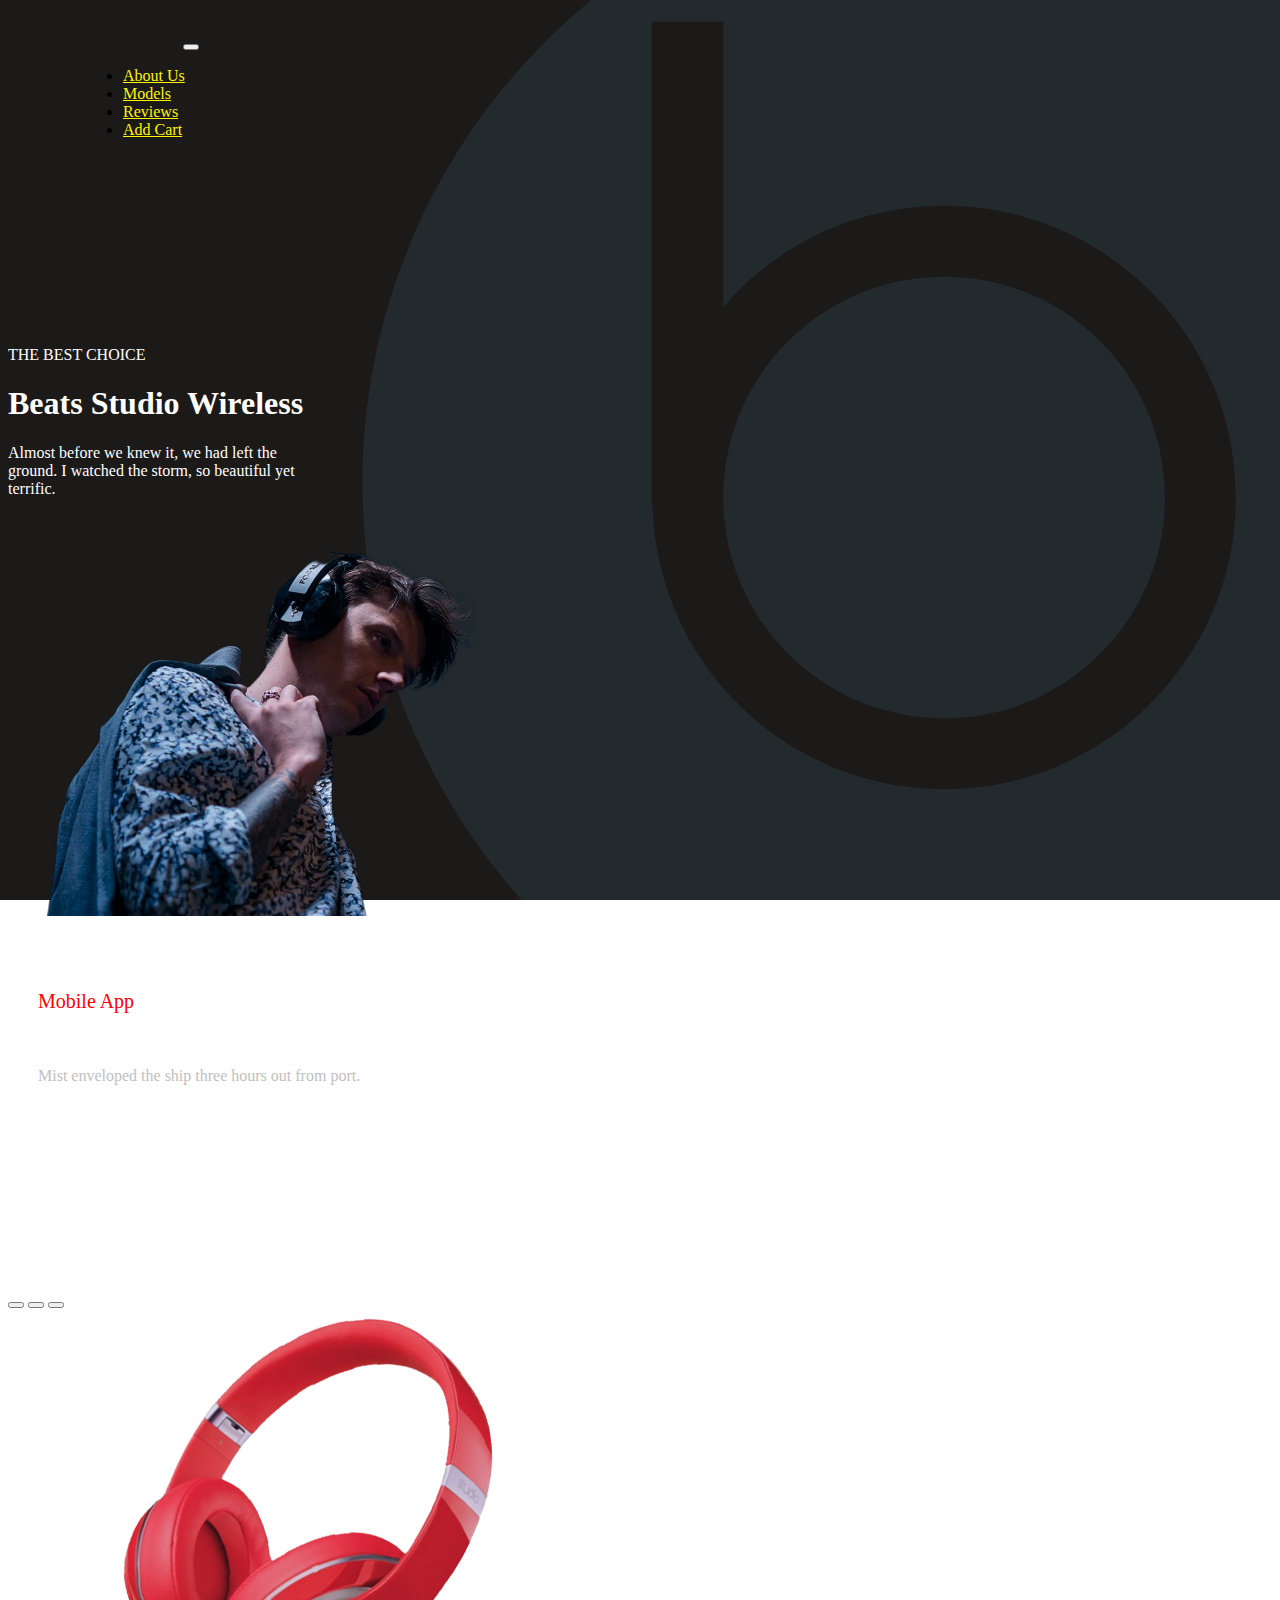
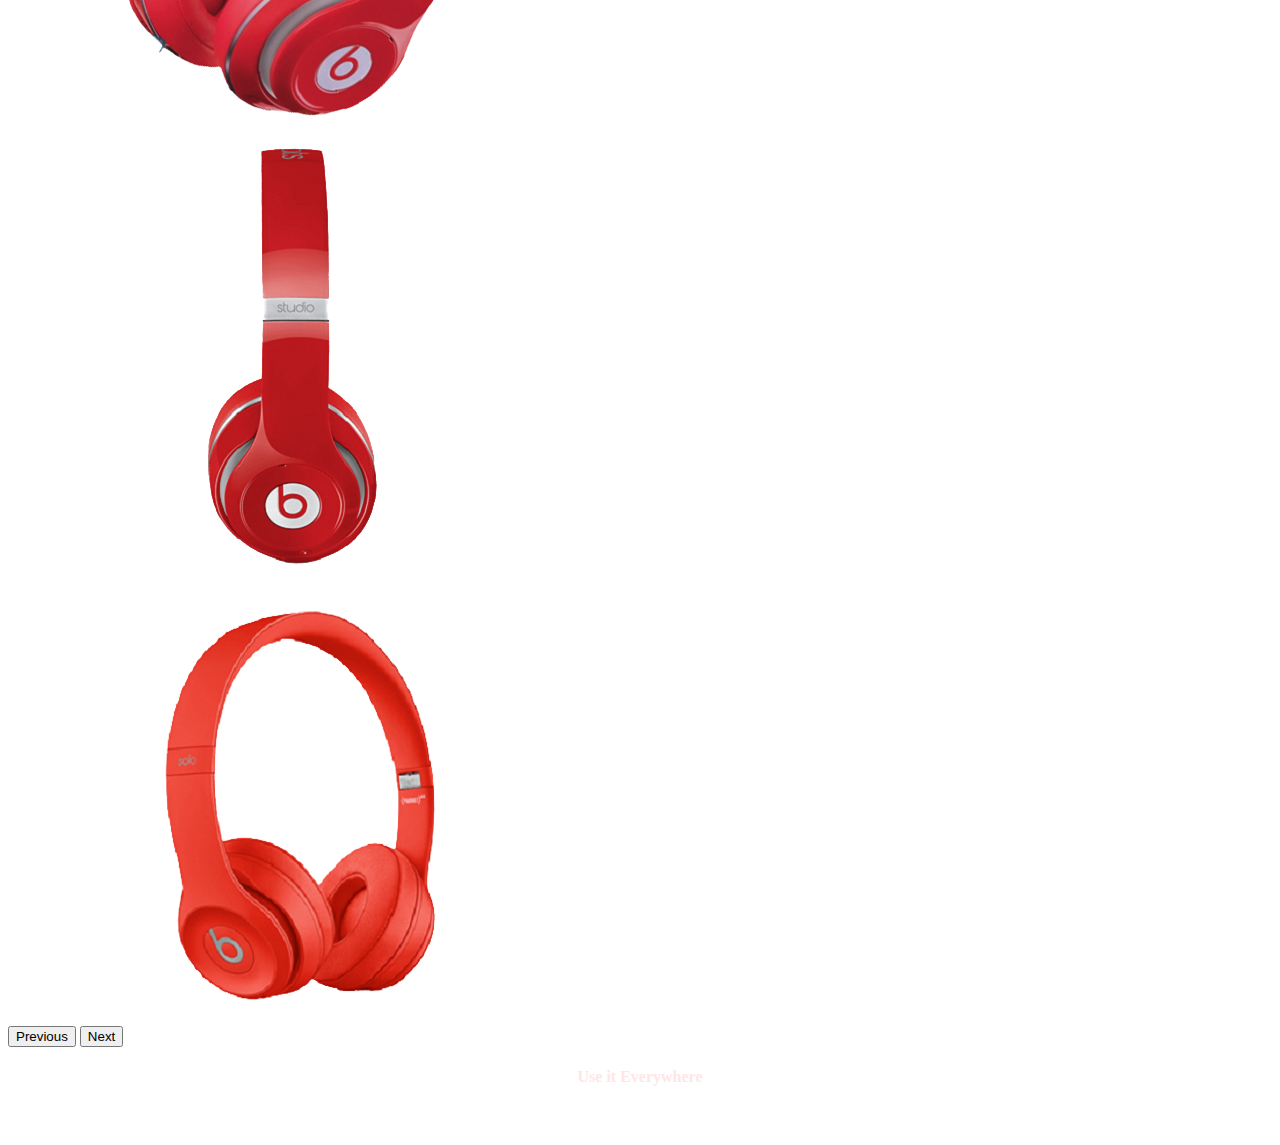
<file: index.html>
<!doctype html>
<html lang="en">
  <head>
    <meta charset="utf-8">
    <meta name="viewport" content="width=device-width, initial-scale=1">

    <!-- Bootstrap CSS -->
    <link href="https://cdn.jsdelivr.net/npm/bootstrap@5.0.1/dist/css/bootstrap.min.css" rel="stylesheet" integrity="sha384-+0n0xVW2eSR5OomGNYDnhzAbDsOXxcvSN1TPprVMTNDbiYZCxYbOOl7+AMvyTG2x" crossorigin="anonymous">
    <link rel="stylesheet" href="https://cdnjs.cloudflare.com/ajax/libs/font-awesome/5.15.3/css/all.min.css" integrity="sha512-iBBXm8fW90+nuLcSKlbmrPcLa0OT92xO1BIsZ+ywDWZCvqsWgccV3gFoRBv0z+8dLJgyAHIhR35VZc2oM/gI1w==" crossorigin="anonymous" referrerpolicy="no-referrer"/>
    <link href="style.css" rel="stylesheet">
    <title>Beats Studio</title>
    <link rel="icon" href="images\bicon.png" type="image/icon type">
  </head>
  <body>

    <!---navbar--->
    <nav class="navbar fixed-top navbar-expand-lg navbar-dark bg-transparent ">
    <div class="container-fluid">
      <a class="navbar-brand" href="#"><i class="fas fa-bars"></i><i class="fas fa-search"></i></a>
      <button class="navbar-toggler" type="button" data-bs-toggle="collapse" data-bs-target="#navbarSupportedContent" aria-controls="navbarSupportedContent" aria-expanded="false" aria-label="Toggle navigation">
        <span class="navbar-toggler-icon"></span>
      </button>
      <div class="collapse navbar-collapse" id="navbarSupportedContent">
        <ul class="navbar-nav ms-auto mb-2 mb-lg-0">
          <li class="nav-item px-4">
            <a class="nav-link active" aria-current="page" href="index.html">About Us</a>
          </li>
          <li class="nav-item px-4">
            <a class="nav-link" href="models.html">Models</a>
          </li>
          <li class="nav-item px-4">
            <a class="nav-link" href="reviews.html">Reviews</a>
          </li>
          <li class="nav-item px-4">
            <a class="nav-link" href="#">Add Cart</a>
          </li>
        </ul>

      </div>
    </div>
  </nav>
    <!--images-->
    <div class="container">
    <div class="row">
      <div id="text1" class="col">
        <!--sub grid-->
        <p>THE BEST CHOICE</p>
        <h1>Beats Studio Wireless</h1>
        <p id="text11">Almost before we knew it, we had left the ground. I watched the storm, so beautiful yet terrific.</p>

        <div class="row">
          <div class="col-8 col-sm-6">
            <!--1 of 2-->
            <img id="img1" src="images/download.png">
          </div>
          <div id="text2" class="col-4 col-sm-6">
            <!--2 of 2-->
            <p id="text21">Mobile App</p><br/>
            <p id="text22">Mist enveloped the ship three hours out from port.</p><br/><br/>
            <h6><a href="#" style="text-decoration: none; color:white;">Download for iOS and Android</a></h6>
          </div>
        </div>
      </div>
      <div class="col">
        <!--carosel-->
        <div id="carouselExampleIndicators" class="carousel slide" data-bs-ride="carousel">
        <div class="carousel-indicators">
          <button type="button" data-bs-target="#carouselExampleIndicators" data-bs-slide-to="0" class="active" aria-current="true" aria-label="Slide 1"></button>
          <button type="button" data-bs-target="#carouselExampleIndicators" data-bs-slide-to="1" aria-label="Slide 2"></button>
          <button type="button" data-bs-target="#carouselExampleIndicators" data-bs-slide-to="2" aria-label="Slide 3"></button>
        </div>
        <div class="carousel-inner p-5">
          <div class="carousel-item active">
            <img id="img1" src="images/headphone.png" class="d-block w-100" alt="hd1">
          </div>
          <div class="carousel-item">
            <img id="img1" src="images/sidehead.png" class="d-block w-100" alt="hd2">
          </div>
          <div class="carousel-item">
            <img id="img1" src="images/fronthead.png" class="d-block w-100" alt="hd3">
          </div>
        </div>
        <button class="carousel-control-prev" type="button" data-bs-target="#carouselExampleIndicators" data-bs-slide="prev">
          <span class="carousel-control-prev-icon" aria-hidden="true"></span>
          <span class="visually-hidden">Previous</span>
        </button>
        <button class="carousel-control-next" type="button" data-bs-target="#carouselExampleIndicators" data-bs-slide="next">
          <span class="carousel-control-next-icon" aria-hidden="true"></span>
          <span class="visually-hidden">Next</span>
        </button>
        </div>
        <!--carosel end-->
        <h4>Use it Everywhere</h4>
        <div id="text3">Originally unvelled in 2007 for the iPhone has been extended to support other
          Apple devices such as the iPad Touch (September 2007) and the iPad (January 2010).
          As of March 2018, Apple's App Store contains more than 2.1 million iOS applications,
          1 million of which are native for iPads[13]These mobile apps have collectively been downloaded
          more than 130 billion times.</div>
      </div>
    </div></div>

    <!---<h1>Hello</h1>--->
    <!-- Option 1: Bootstrap Bundle with Popper -->
    <script src="https://cdn.jsdelivr.net/npm/bootstrap@5.0.1/dist/js/bootstrap.bundle.min.js" integrity="sha384-gtEjrD/SeCtmISkJkNUaaKMoLD0//ElJ19smozuHV6z3Iehds+3Ulb9Bn9Plx0x4" crossorigin="anonymous"></script>
  </body>
</html>
</file>
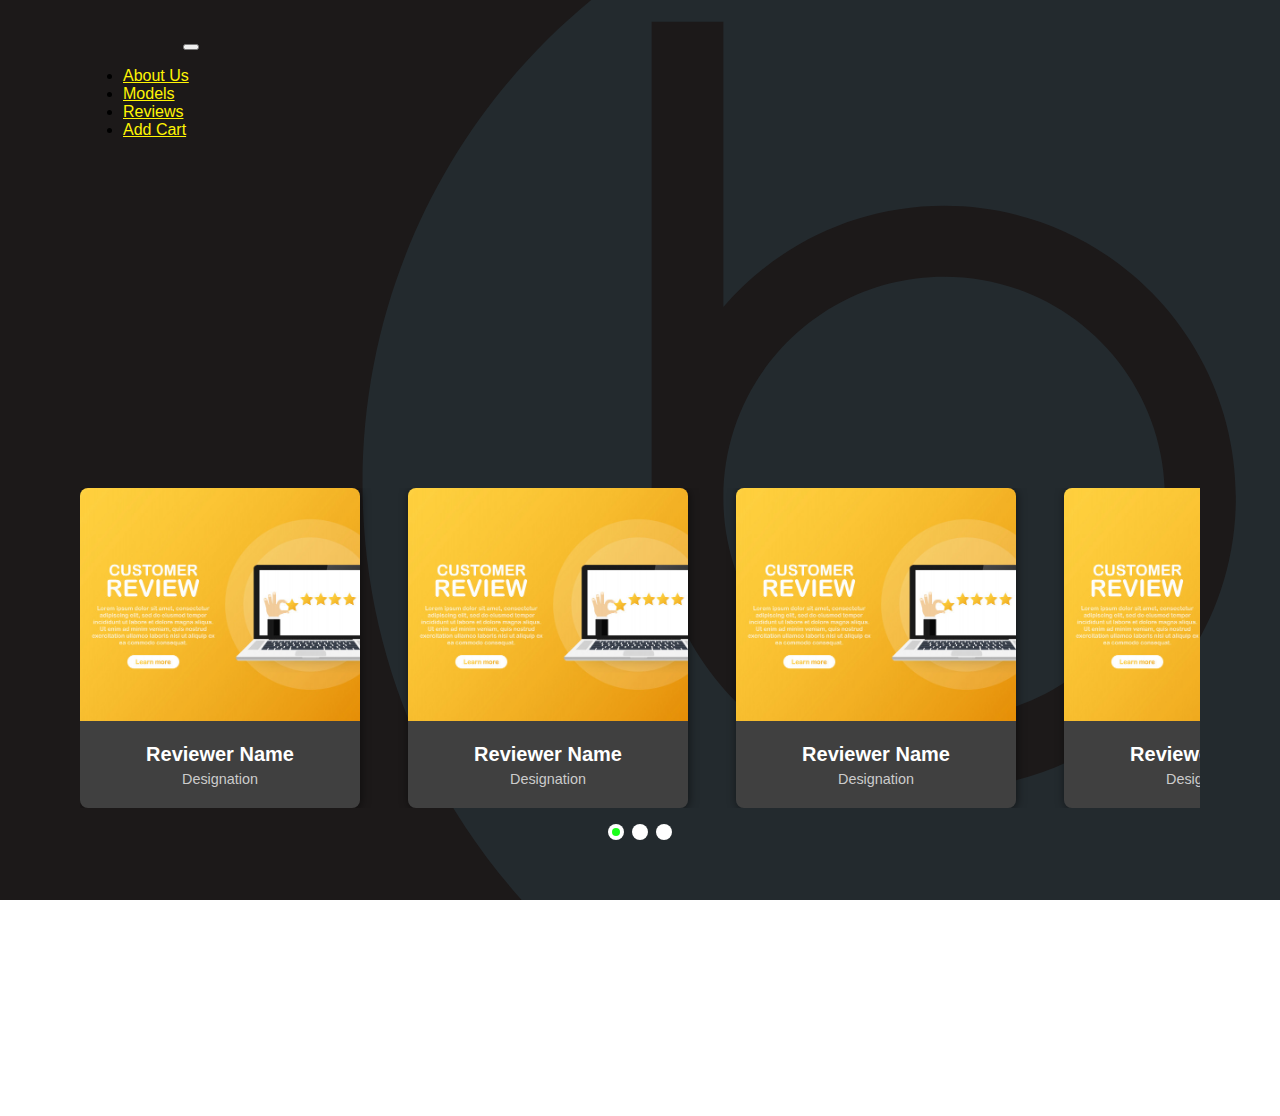
<file: reviews.html>
<!doctype html>
<html lang="en">
  <head>
    <!-- Required meta tags -->
    <meta charset="utf-8">
    <meta name="viewport" content="width=device-width, initial-scale=1">

    <!-- Bootstrap CSS -->
    <link href="https://cdn.jsdelivr.net/npm/bootstrap@5.0.1/dist/css/bootstrap.min.css" rel="stylesheet" integrity="sha384-+0n0xVW2eSR5OomGNYDnhzAbDsOXxcvSN1TPprVMTNDbiYZCxYbOOl7+AMvyTG2x" crossorigin="anonymous">
    <link rel="stylesheet" href="https://cdnjs.cloudflare.com/ajax/libs/font-awesome/5.15.3/css/all.min.css" integrity="sha512-iBBXm8fW90+nuLcSKlbmrPcLa0OT92xO1BIsZ+ywDWZCvqsWgccV3gFoRBv0z+8dLJgyAHIhR35VZc2oM/gI1w==" crossorigin="anonymous" referrerpolicy="no-referrer"/>
    <link href="style.css" rel="stylesheet">
    <link href="style1.css" rel="stylesheet">
    <title>Beats Studio</title>
    <link rel="icon" href="images\bicon.png" type="image/icon type">

  </head>
  <body>
    <!--navbar-->
    <nav class="navbar fixed-top navbar-expand-lg navbar-dark bg-transparent ">
    <div class="container-fluid">
      <a class="navbar-brand" href="#"><i class="fas fa-bars"></i><i class="fas fa-search"></i></a>
      <button class="navbar-toggler" type="button" data-bs-toggle="collapse" data-bs-target="#navbarSupportedContent" aria-controls="navbarSupportedContent" aria-expanded="false" aria-label="Toggle navigation">
        <span class="navbar-toggler-icon"></span>
      </button>
      <div class="collapse navbar-collapse" id="navbarSupportedContent">
        <ul class="navbar-nav ms-auto mb-2 mb-lg-0">
          <li class="nav-item px-4">
            <a class="nav-link" aria-current="page" href="index.html">About Us</a>
          </li>
          <li class="nav-item px-4">
            <a class="nav-link" href="models.html">Models</a>
          </li>
          <li class="nav-item px-4">
            <a class="nav-link active" href="reviews.html">Reviews</a>
          </li>
          <li class="nav-item px-4">
            <a class="nav-link" href="#">Add Cart</a>
          </li>
        </ul>
      </div>
    </div>
    </nav><br><br>
    <!--reviews-->
    <div class="center">
      <div class="wrapper">
        <div class="inner">
          <div class="card">
            <img src="images\review_template.jpg">
            <div class="content">
              <h1>Reviewer Name</h1>
              <h3>Designation</h3>
            </div>
          </div>
          <div class="card">
            <img src="images\review_template.jpg">
            <div class="content">
              <h1>Reviewer Name</h1>
              <h3>Designation</h3>
            </div>
          </div>
          <div class="card">
            <img src="images\review_template.jpg">
            <div class="content">
              <h1>Reviewer Name</h1>
              <h3>Designation</h3>
            </div>
          </div>
          <div class="card">
            <img src="images\review_template.jpg">
            <div class="content">
              <h1>Reviewer Name</h1>
              <h3>Designation</h3>
            </div>
          </div>
          <div class="card">
            <img src="images\review_template.jpg">
            <div class="content">
              <h1>Reviewer Name</h1>
              <h3>Designation</h3>
            </div>
          </div>
          <div class="card">
            <img src="images\review_template.jpg">
            <div class="content">
              <h1>Reviewer Name</h1>
              <h3>Designation</h3>
            </div>
          </div>
                <div class="card">
            <img src="images\review_template.jpg">
            <div class="content">
              <h1>Reviewer Name</h1>
              <h3>Designation</h3>
            </div>
          </div>
                <div class="card">
            <img src="images\review_template.jpg">
            <div class="content">
              <h1>Reviewer Name</h1>
              <h3>Designation</h3>
            </div>
          </div>
                <div class="card">
            <img src="images\review_template.jpg">
            <div class="content">
              <h1>Digital Marketing</h1>
              <h3>Designation</h3>
            </div>
          </div>
        </div>
      </div>

      <div class="map">
        <button class="active first"></button>
        <button class="second"></button>
        <button class="third"></button>
      </div>
    </div>
    <script>
      const buttonsWrapper = document.querySelector(".map");
      const slides = document.querySelector(".inner");

      buttonsWrapper.addEventListener("click", e => {
        if (e.target.nodeName === "BUTTON") {
          Array.from(buttonsWrapper.children).forEach(item =>
            item.classList.remove("active")
          );
          if (e.target.classList.contains("first")) {
            slides.style.transform = "translateX(-0%)";
            e.target.classList.add("active");
          } else if (e.target.classList.contains("second")) {
            slides.style.transform = "translateX(-33.33333333333333%)";
            e.target.classList.add("active");
          } else if (e.target.classList.contains('third')){
            slides.style.transform = 'translatex(-66.6666666667%)';
            e.target.classList.add('active');
          }
        }
      });
    </script>
    <script src="https://cdn.jsdelivr.net/npm/bootstrap@5.0.1/dist/js/bootstrap.bundle.min.js" integrity="sha384-gtEjrD/SeCtmISkJkNUaaKMoLD0//ElJ19smozuHV6z3Iehds+3Ulb9Bn9Plx0x4" crossorigin="anonymous"></script>
  </body>
</html>
</file>
<file: style.css>
body{
  background: url(images/bg.svg) no-repeat center center fixed;
  height: 100%;
  background-size: cover;
  overflow: auto;
}
#text1 {
  padding-top: 150px;
  color: white;
}
#text11{
  width: 300px;
}
#text2 {
  padding: 50px 25px 0px 30px;
}
#text21 {
  color: #ff0000;
  font-size: 20px;
}
#text22 {
  color: #C0C0C0;
}
#text3 {
  color: white;
  font-size: 12px;
  text-align: justify;
}
h4{
  color: #ffe6e6;
  text-align: center;
}
h6{
  width: 225px;
  border-bottom: 2px double;
  padding-bottom: 15px;
}
.navbar {
  padding: 25px 200px 25px 75px;
}
.nav-link{
  display: inline-block;
  position: relative;
  color: #FFF504;
}
.nav-link:after{

  content: '';
  position: absolute;
  width: 100%;
  transform: scaleX(0);
  height: 2px;
  bottom: 0;
  left: 0;
  background-color: #FFF504;
  transform-origin: bottom right;
  transition: transform 0.30s ease-out;
}
.nav-link:hover:after {

  transform: scaleX(1);
  transform-origin: bottom left;
}
i{
  padding: 0px 25px;
}
#img1{
  padding-top: : 60px;
  height: 75%;
}
#carouselExampleIndicators {
  padding-top: 75px;
}

#box {
  width: 100%;
  height: 90%;
}
#tag1{
  text-align: center;
  font-size: 35px;
  font-family: monospace;
  color: white;
}

#pimg{
  display: block;
  margin-left: auto;
  margin-right: auto;
  width: 50%;
}
#pimg:hover{
  display: block;
  margin-left: auto;
  margin-right: auto;
  width: 90%;
  box-shadow: 20px 20px 10px #ffff00;
  cursor: pointer;
}
#subcat{
  background: linear-gradient(
    to right,
    hsl(98 100% 62%),
    hsl(204 100% 59%)
  );
  -webkit-background-clip: text;
  -webkit-text-fill-color: transparent;
}
.btn:link,
.btn:visited {
    text-transform: uppercase;
    text-decoration: none;
    padding: 15px 40px;
    display: inline-block;
    border-radius: 100px;
    transition: all .2s;
    position: absolute;
}

.btn:hover {
    transform: translateY(-3px);
    box-shadow: 0 10px 20px rgba(0, 0, 0, 0.2);
}

.btn:active {
    transform: translateY(-1px);
    box-shadow: 0 5px 10px rgba(0, 0, 0, 0.2);
}

.btn-white {
    background-color: #fff;
    color: #777;
}

.btn::after {
    content: "";
    display: inline-block;
    height: 100%;
    width: 100%;
    border-radius: 100px;
    position: absolute;
    top: 0;
    left: 0;
    z-index: -1;
    transition: all .4s;
}

.btn-white::after {
    background-color: #fff;
}

.btn:hover::after {
    transform: scaleX(1.4) scaleY(1.6);
    opacity: 0;
}

.btn-animated {
    animation: moveInBottom 5s ease-out;
    animation-fill-mode: backwards;
}

@keyframes moveInBottom {
    0% {
        opacity: 0;
        transform: translateY(30px);
    }

    100% {
        opacity: 1;
        transform: translateY(0px);
    }
}
</file>
<file: style1.css>
﻿html, body {
	 height: 100%;
}
 body {
	 font-family: "Poppins", sans-serif;
	 overflow: hidden;
}
 .center {
	 align-items: center;
	 display: flex;
	 flex-direction: column;
	 height: 100%;
	 justify-content: center;
}
 .wrapper {
	 display: flex;
	 grid-gap: 3em;
	 overflow: hidden;
	 width: 70em;
}
 .wrapper > .inner {
	 display: flex;
	 grid-gap: 3em;
	 transition: all 1s ease-in-out;
}
 .card {
	 border-radius: 0.5em;
	 box-shadow: 1px 1px 10px rgba(0, 0, 0, 0.5);
}
 .card > img {
	 border-top-right-radius: inherit;
	 border-top-left-radius: inherit;
	 display: block;
	 width: 17.5em;
}
 .card > .content {
	 background: #404040;
	 border-bottom-left-radius: inherit;
	 border-bottom-right-radius: inherit;
	 padding: 1em;
	 text-align: center;
}
 .card > .content > h1, .card > .content > h3 {
	 margin: 0.35em 0;
}
 .card > .content > h1 {
	 color: #fff;
	 font-size: 1.25rem;
	 line-height: 1;
}
 .card > .content > h3 {
	 color: #ccc;
	 font-size: 0.9rem;
	 font-weight: 300;
}
 .map {
	 margin-top: 1em;
}
 .map > button {
	 all: unset;
	 background: #ffffff;
	 cursor: pointer;
	 margin: 0 0.125em;
	 position: relative;
	 user-select: none;
	 border-radius: 100%;
	 height: 1em;
	 width: 1em;
}
 .map > button.active:after {
	 background: #1aff1a;
	 content: "";
	 left: 50%;
	 position: absolute;
	 transform: translate(-50%, -50%);
	 top: 50%;
	 border-radius: 100%;
	 height: 0.5em;
	 width: 0.5em;
}
</file>
